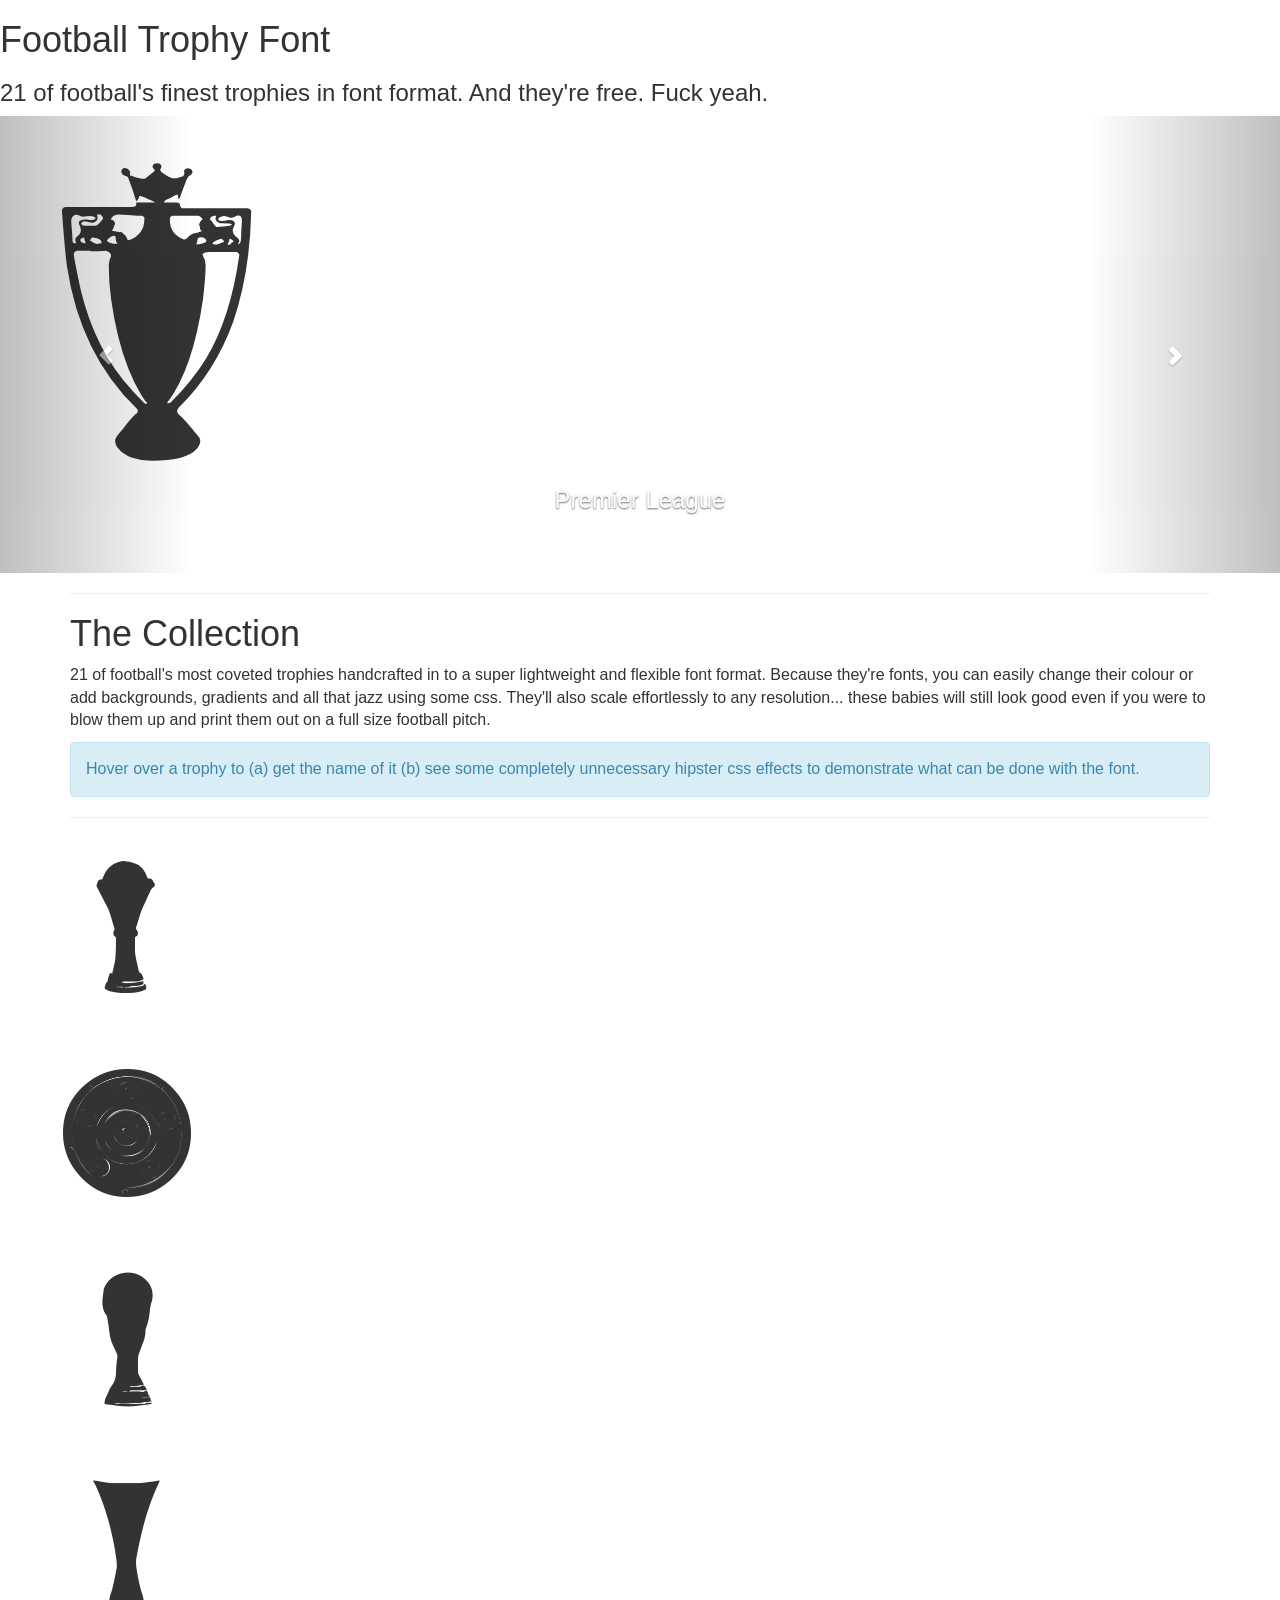
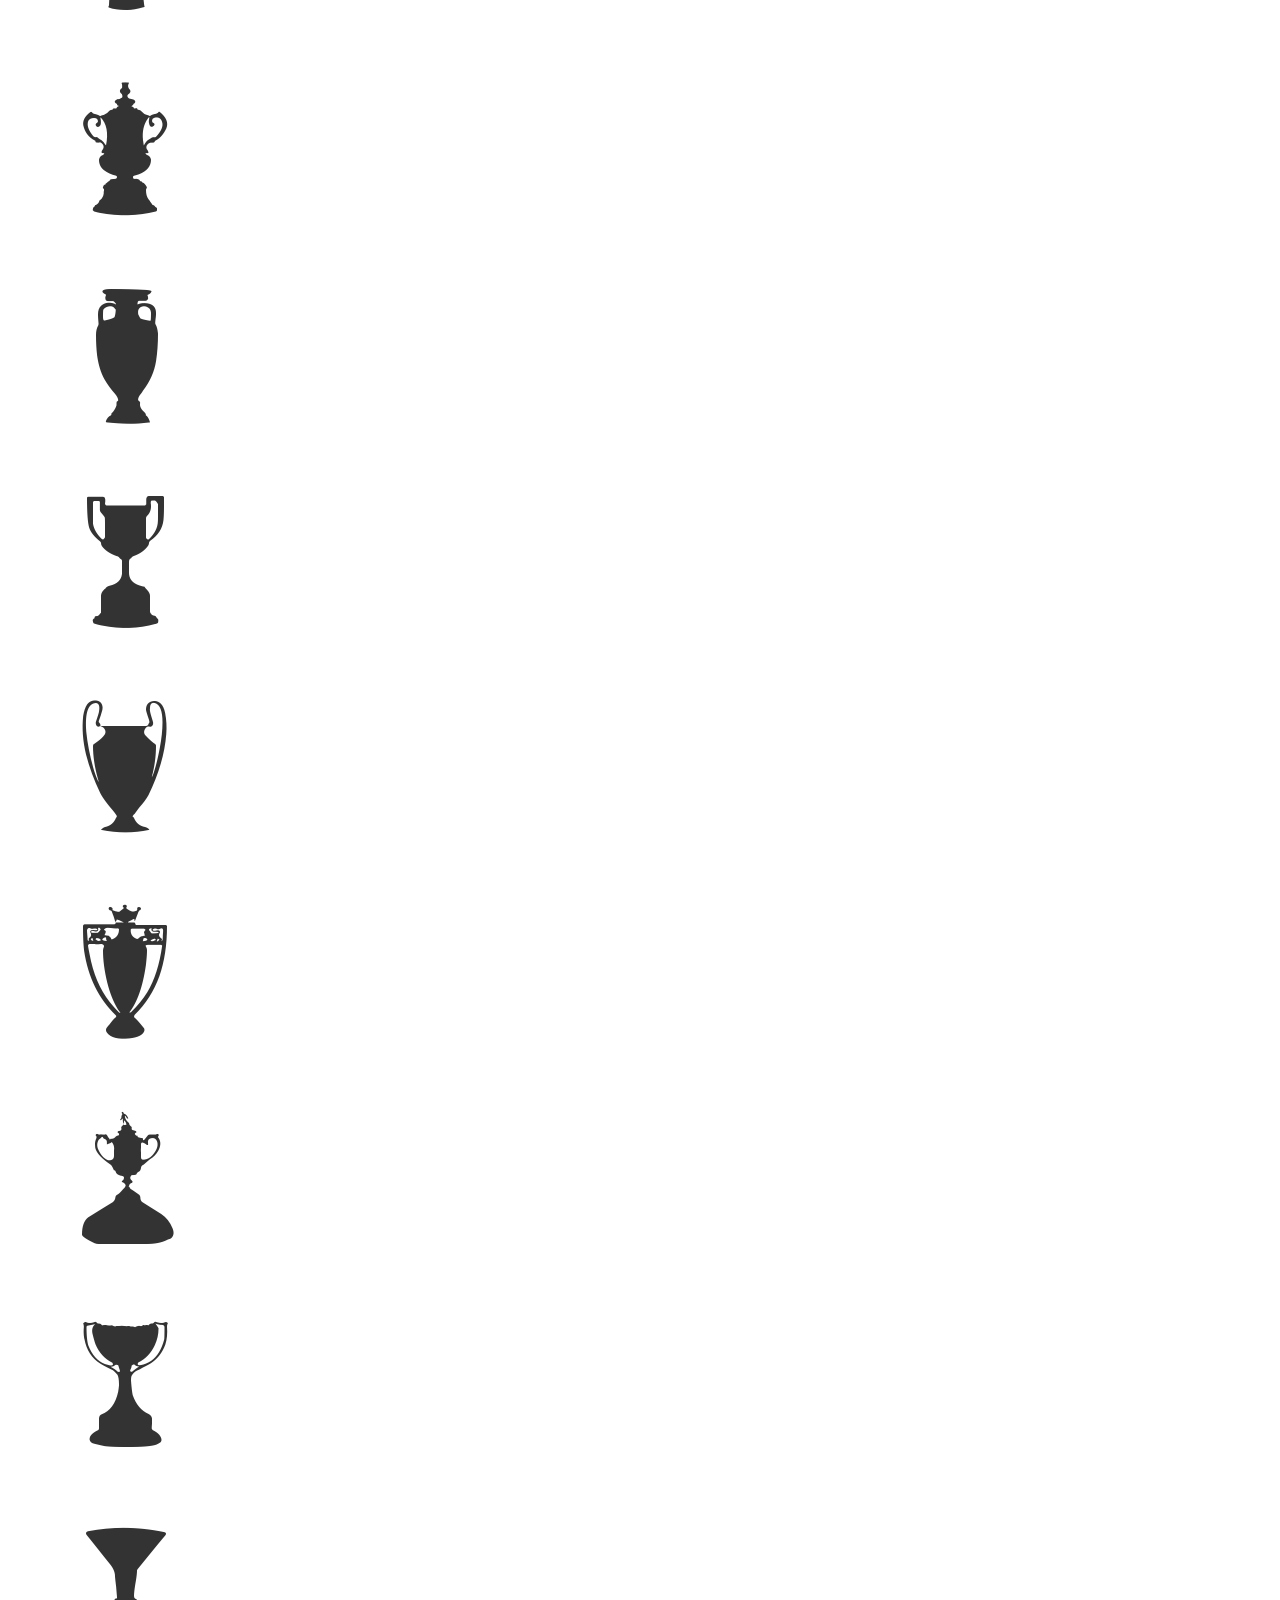
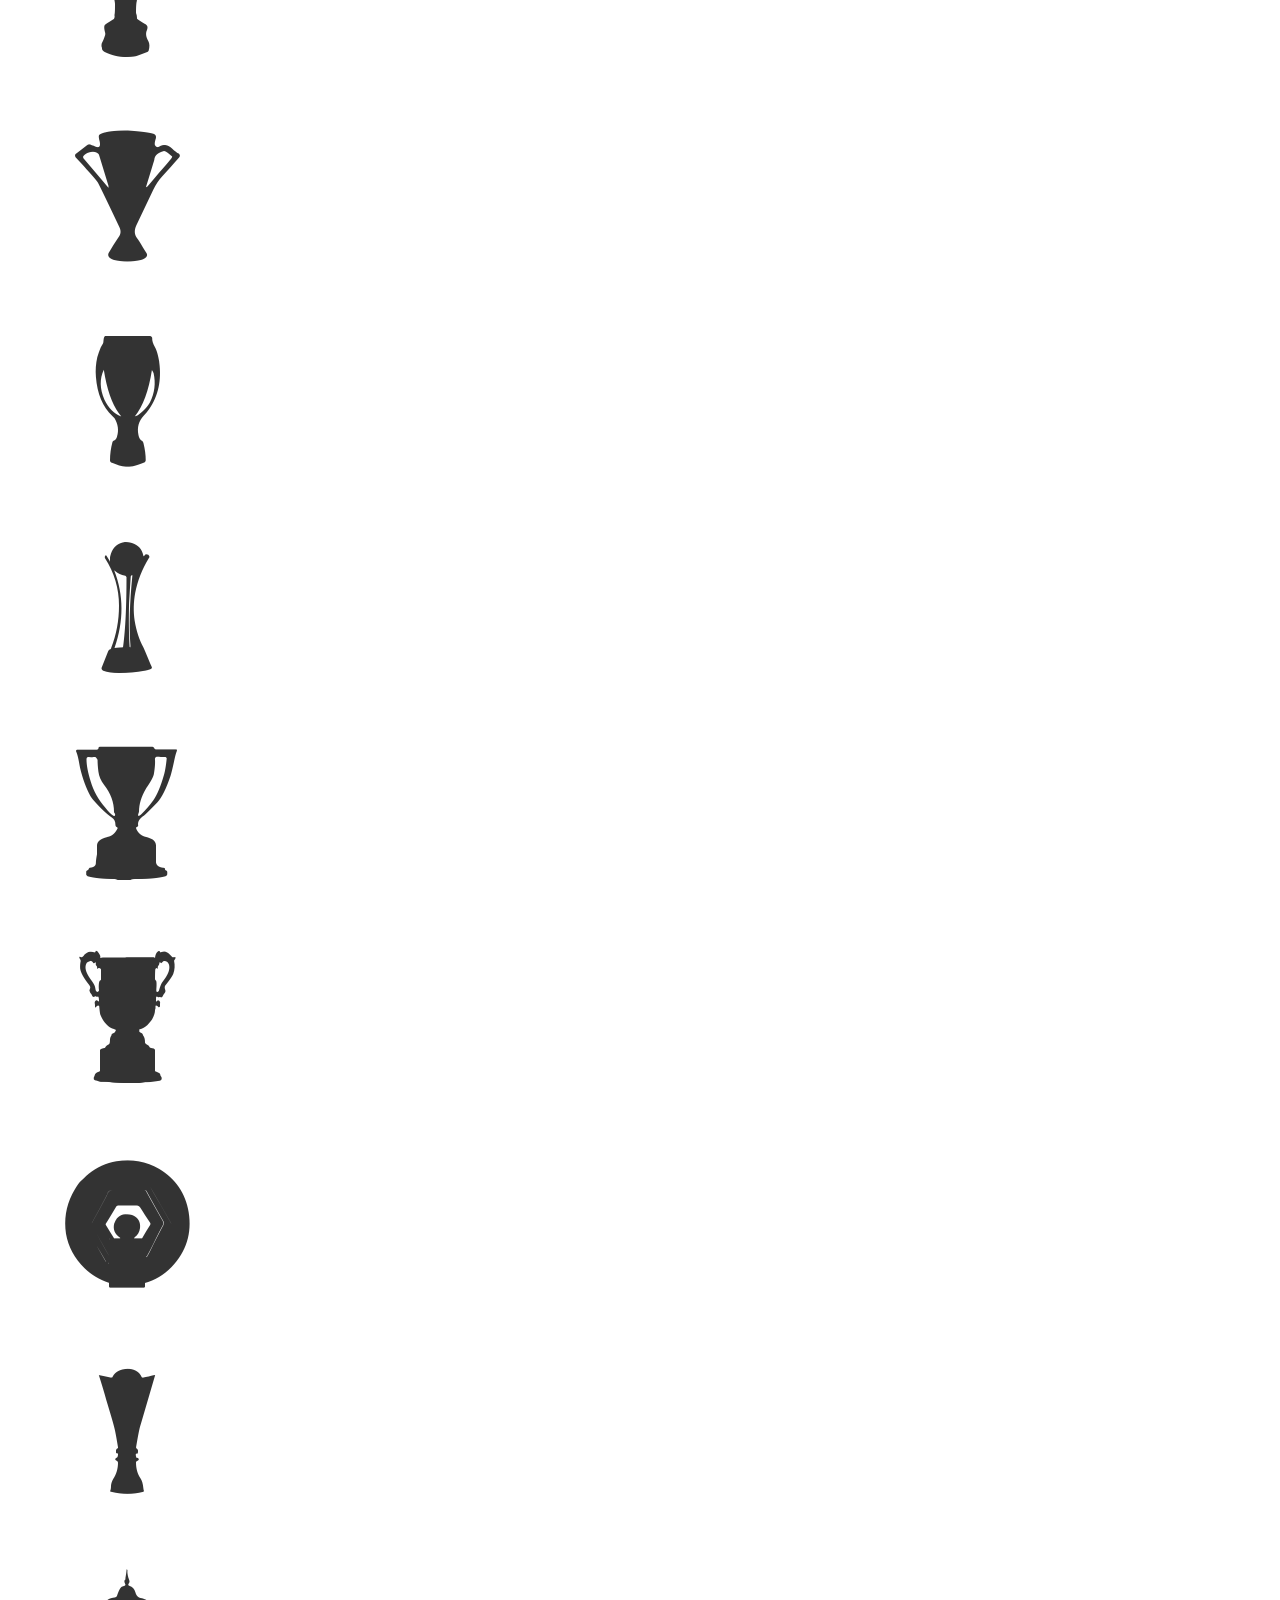
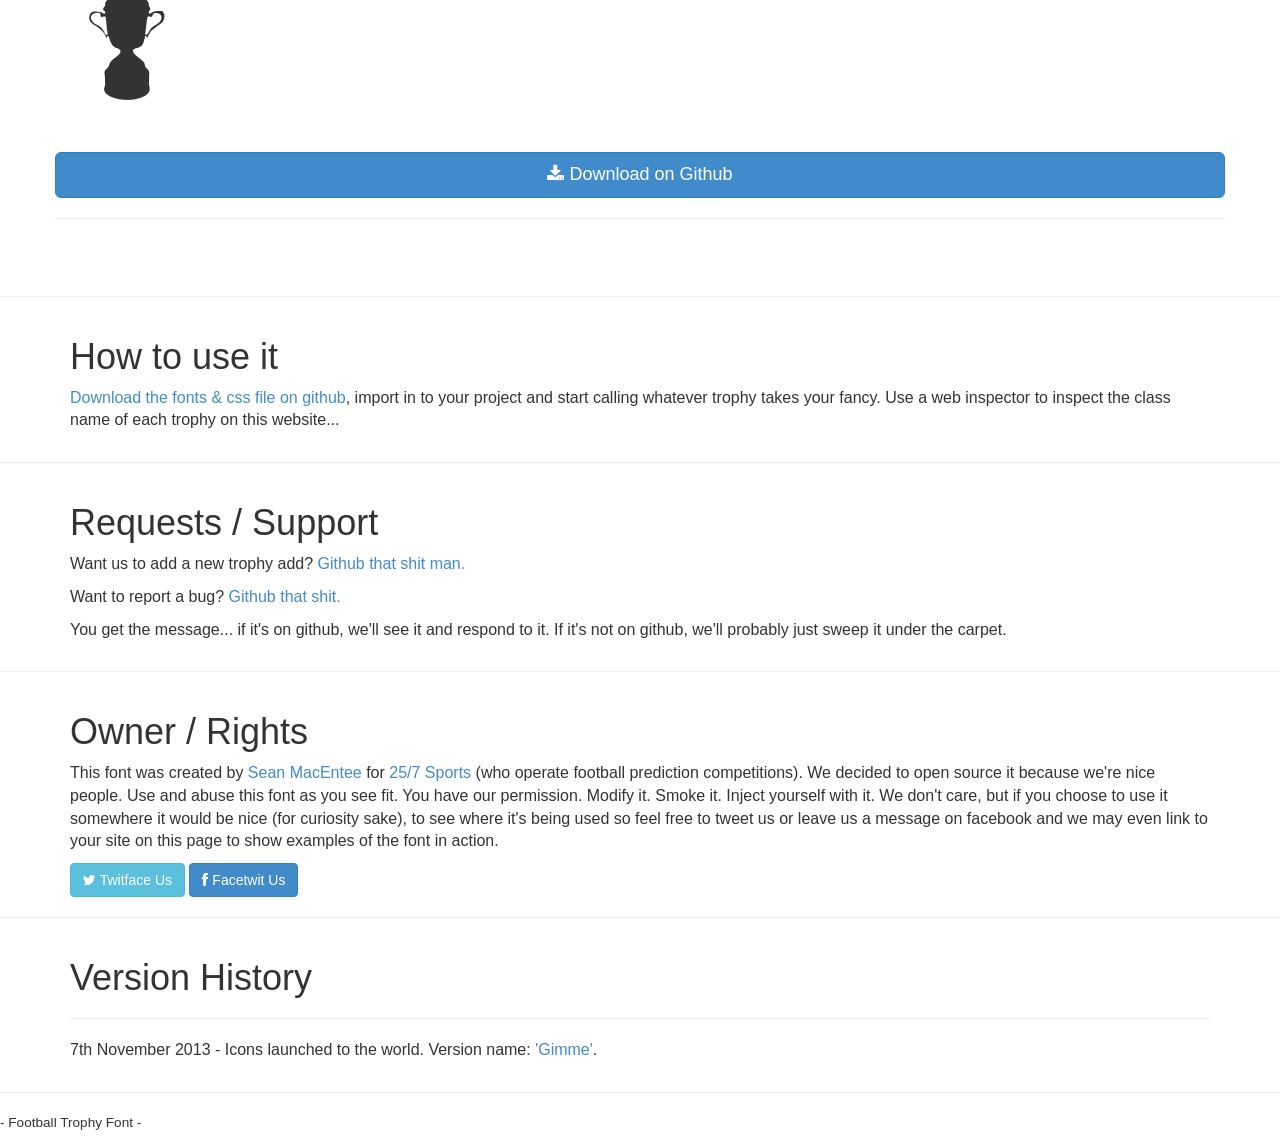
<file: index.html>
<!DOCTYPE html>
<html lang="en">
  <head>
    <meta charset="utf-8">
    <meta http-equiv="X-UA-Compatible" content="IE=edge,chrome=1">
    <meta name="viewport" content="width=device-width,initial-scale=1">
    <title>Football Trophy Font </title>
	<meta name="description" content="Collection of famous football trophies in font format"/>
	<link rel="stylesheet" href="bootstrap/css/bootstrap.min.css">
    <link rel="stylesheet" href="football-trophies.css">
	<link rel="stylesheet" href="font-awesome.css">
  </head>
  <body>
	<div>
		<h1 class="center">Football Trophy Font</h1>
		<h3 class="center">21 of football's finest trophies in font format. And they're free. Fuck yeah. </h3>
	</div>
    <div>
		<div id="carousel-example-generic" class="carousel slide" data-ride="carousel">
		  <!-- Indicators -->
		  <ol class="carousel-indicators">
			<li data-target="#carousel-example-generic" data-slide-to="0" class="active"></li>
			<li data-target="#carousel-example-generic" data-slide-to="1"></li>
			<li data-target="#carousel-example-generic" data-slide-to="2"></li>
			<li data-target="#carousel-example-generic" data-slide-to="3"></li>
			<li data-target="#carousel-example-generic" data-slide-to="4"></li>
			<li data-target="#carousel-example-generic" data-slide-to="5"></li>
			<li data-target="#carousel-example-generic" data-slide-to="6"></li>
			<li data-target="#carousel-example-generic" data-slide-to="7"></li>
			<li data-target="#carousel-example-generic" data-slide-to="8"></li>
			<li data-target="#carousel-example-generic" data-slide-to="9"></li>
			<li data-target="#carousel-example-generic" data-slide-to="10"></li>
			<li data-target="#carousel-example-generic" data-slide-to="11"></li>
			<li data-target="#carousel-example-generic" data-slide-to="12"></li>
			<li data-target="#carousel-example-generic" data-slide-to="13"></li>
			<li data-target="#carousel-example-generic" data-slide-to="14"></li>
			<li data-target="#carousel-example-generic" data-slide-to="15"></li>
			<li data-target="#carousel-example-generic" data-slide-to="16"></li>
			<li data-target="#carousel-example-generic" data-slide-to="17"></li>
			<li data-target="#carousel-example-generic" data-slide-to="18"></li>
			<li data-target="#carousel-example-generic" data-slide-to="19"></li>
			<li data-target="#carousel-example-generic" data-slide-to="20"></li>
		  </ol>

		  <!-- Wrapper for slides -->
		  <div class="carousel-inner">
			<div class="item active">
			  <div class="icon icon-premier-league x20"></div>
			  <div class="carousel-caption">
				<h3>Premier League</h3>
			  </div>
			</div>
			<div class="item">
			  <div class="icon icon-fa-cup x20"></div>
			  <div class="carousel-caption">
				<h3>FA Cup</h3>
			  </div>
			</div>
			<div class="item">
			  <div class="icon icon-champions-league x20"></div>
			  <div class="carousel-caption">
				<h3>Champions League</h3>
			  </div>
			</div>
			<div class="item">
			  <div class="icon icon-league-cup x20"></div>
			  <div class="carousel-caption">
				<h3>League Cup</h3>
			  </div>
			</div>
			<div class="item">
			  <div class="icon icon-bundesliga x20"></div>
			  <div class="carousel-caption">
				<h3>Bundesliga</h3>
			  </div>
			</div>
			<div class="item">
			  <div class="icon icon-world-cup x20"></div>
			  <div class="carousel-caption">
				<h3>World Cup</h3>
			  </div>
			</div>
			<div class="item">
			  <div class="icon icon-uefa-cup x20"></div>
			  <div class="carousel-caption">
				<h3>Uefa Cup</h3>
			  </div>
			</div>
			<div class="item">
			  <div class="icon icon-la-liga x20"></div>
			  <div class="carousel-caption">
				<h3>La Liga</h3>
			  </div>
			</div>
			<div class="item">
			  <div class="icon icon-european-championship x20"></div>
			  <div class="carousel-caption">
				<h3>European Championship</h3>
			  </div>
			</div>
			<div class="item">
			  <div class="icon icon-copa-del-rey x20"></div>
			  <div class="carousel-caption">
				<h3>Copa Del Rey</h3>
			  </div>
			</div>
			<div class="item">
			  <div class="icon icon-scottish-cup x20"></div>
			  <div class="carousel-caption">
				<h3>Scottish Cup</h3>
			  </div>
			</div>
			<div class="item">
			  <div class="icon icon-scottish-league-cup x20"></div>
			  <div class="carousel-caption">
				<h3>Scottish League Cup</h3>
			  </div>
			</div>
			<div class="item">
			  <div class="icon icon-charity-shield x20"></div>
			  <div class="carousel-caption">
				<h3>Charity Shield</h3>
			  </div>
			</div>
			<div class="item">
			  <div class="icon icon-spl x20"></div>
			  <div class="carousel-caption">
				<h3>Scottish Premier League</h3>
			  </div>
			</div>
			<div class="item">
			  <div class="icon icon-african-cup-of-nations x20"></div>
			  <div class="carousel-caption">
				<h3>African Cup of Nations</h3>
			  </div>
			</div>
			<div class="item">
			  <div class="icon icon-serie-a x20"></div>
			  <div class="carousel-caption">
				<h3>Serie A</h3>
			  </div>
			</div>
			<div class="item">
			  <div class="icon icon-super-cup x20"></div>
			  <div class="carousel-caption">
				<h3>Super Cup</h3>
			  </div>
			</div>
			<div class="item">
			  <div class="icon icon-fifa-world-club-cup x20"></div>
			  <div class="carousel-caption">
				<h3>FIFA World Club Cup</h3>
			  </div>
			</div>
			<div class="item">
			  <div class="icon icon-ligue-1 x20"></div>
			  <div class="carousel-caption">
				<h3>Ligue 1</h3>
			  </div>
			</div>
			<div class="item">
			  <div class="icon icon-league-of-ireland x20"></div>
			  <div class="carousel-caption">
				<h3>League of Ireland</h3>
			  </div>
			</div>
			<div class="item">
			  <div class="icon icon-fai-cup x20"></div>
			  <div class="carousel-caption">
				<h3>FAI Cup</h3>
			  </div>
			</div>
			
		  </div>

		  <!-- Controls -->
		  <a class="left carousel-control" href="#carousel-example-generic" data-slide="prev">
			<span class="glyphicon glyphicon-chevron-left"></span>
		  </a>
		  <a class="right carousel-control" href="#carousel-example-generic" data-slide="next">
			<span class="glyphicon glyphicon-chevron-right"></span>
		  </a>
		</div>
	</div>
	<div class="container">
		<hr>
	
		<h1>The Collection</h1>
		<p>21 of football's most coveted trophies handcrafted in to a super lightweight and flexible font format. Because they're fonts, you can easily change their colour or add backgrounds, gradients and all that jazz using some css. They'll also scale effortlessly to any resolution... these babies will still look good even if you were to blow them up and print them out on a full size football pitch.</p> 
		<div class="alert alert-info">Hover over a trophy to (a) get the name of it (b) see some completely unnecessary hipster css effects to demonstrate what can be done with the font.</div>
		<hr>
		<div class="row collection center">
		  <div class="icon icon-african-cup-of-nations x9" data-toggle="tooltip" title="African Cup of Nations"></div>
          <div class="icon icon-bundesliga x9" data-toggle="tooltip" title="Bundesliga"></div>
          <div class="icon icon-world-cup x9" data-toggle="tooltip" title="World Cup"></div>
          <div class="icon icon-uefa-cup x9" data-toggle="tooltip" title="UEFA Cup"></div>
          <div class="icon icon-fa-cup x9" data-toggle="tooltip" title="FA Cup"></div>
          <div class="icon icon-european-championship x9" data-toggle="tooltip" title="European Championship"></div>
          <div class="icon icon-copa-del-rey x9" data-toggle="tooltip" title="Copa Del Rey"></div>
          <div class="icon icon-charity-shield x9" data-toggle="tooltip" title="Charity Shield"></div>
          <div class="icon icon-champions-league x9" data-toggle="tooltip" title="UEFA Champions League"></div>
          <div class="icon icon-premier-league x9" data-toggle="tooltip" title="Premier League"></div>
          <div class="icon icon-scottish-cup x9" data-toggle="tooltip" title="Scottish Cup"></div>
          <div class="icon icon-scottish-league-cup x9" data-toggle="tooltip" title="Scottish League Cup"></div>
          <div class="icon icon-serie-a x9" data-toggle="tooltip" title="Serie A"></div>
          <div class="icon icon-spl x9" data-toggle="tooltip" title="Scottish Premier League"></div>
          <div class="icon icon-super-cup x9" data-toggle="tooltip" title="UEFA Super Cup"></div>
          <div class="icon icon-fifa-world-club-cup x9" data-toggle="tooltip" title="World Cup"></div>
          <div class="icon icon-la-liga x9" data-toggle="tooltip" title="La Liga"></div>
          <div class="icon icon-league-cup x9" data-toggle="tooltip" title="League Cup"></div>
          <div class="icon icon-ligue-1 x9" data-toggle="tooltip" title="Ligue 1"></div>
          <div class="icon icon-league-of-ireland x9" data-toggle="tooltip" title="League of Ireland Premier Division"></div>
          <div class="icon icon-fai-cup x9" data-toggle="tooltip" title="FAI Cup"></div>
		</div>
		<div class="row">
			<a class="btn btn-primary btn-lg btn-block" href="https://github.com/seanmacentee/Football-Trophy-Font"><i class="fa fa-download"></i> Download on Github</a>
			<hr>
				<p class="center">
						<iframe src="http://ghbtns.com/github-btn.html?user=seanmacentee&repo=Football-Trophy-Font&type=watch"
				  allowtransparency="true" frameborder="0" scrolling="0" width="62" height="20"></iframe>
				  <iframe src="http://ghbtns.com/github-btn.html?user=seanmacentee&repo=Football-Trophy-Font&type=fork"
				  allowtransparency="true" frameborder="0" scrolling="0" width="62" height="20"></iframe>
		  </p>
		</div>
    </div>
	<hr>
	<div class="container">
		<h1>How to use it</h1>
		<p><a href="https://github.com/seanmacentee/Football-Trophy-Font">Download the fonts & css file on github</a>, import in to your project and start calling whatever trophy takes your fancy.
			Use a web inspector to inspect the class name of each trophy on this website... 
		</p>
	</div>
	<hr>
	<div class="container">
		<h1>Requests / Support</h1>
		<p>Want us to add a new trophy add? <a href="https://github.com/seanmacentee/Football-Trophy-Font">Github that shit man.</a></p>
		<p>Want to report a bug? <a href="https://github.com/seanmacentee/Football-Trophy-Font">Github that shit.</a></p>
		<p>You get the message... if it's on github, we'll see it and respond to it. If it's not on github, we'll probably just sweep it under the carpet.</p>
	</div>
	<hr>
	<div class="container">
		<h1>Owner / Rights</h1>
		<p>This font was created by <a href="http://seanmacentee.com">Sean MacEntee</a> for <a href="http://257sports.com">25/7 Sports</a> (who operate football prediction competitions). We decided to open source it because we're nice people. Use and abuse this font as you see fit. You have our permission. Modify it. Smoke it. Inject yourself with it. We don't care, but if you choose to use it somewhere it would be nice (for curiosity sake), to see where it's being used so feel free to tweet us or leave us a message on facebook and we may even link to your site on this page to show examples of the font in action.</p>
		<a class="btn btn-info" href="http://twitter.com/257sports"><i class="fa fa-twitter"></i> Twitface Us</a>
		<a class="btn btn-primary" href="http://facebook.com/257sports"><i class="fa fa-facebook"></i> Facetwit Us</a>	
	</div>
	<hr>
	<div class="container">
		<h1>Version History</h1>
		<hr>
		<p>7th November 2013 - Icons launched to the world. Version name: <a href="http://www.youtube.com/watch?v=elueA2rofoo">'Gimme'</a>.</p>
	</div>
	<hr>
	<p class="center small">- Football Trophy Font -</p>
	
	
	
	<script src="https://code.jquery.com/jquery-1.10.2.min.js"></script>
	<script src="bootstrap/js/bootstrap.min.js"></script>
	
	<script type="text/javascript">
		$(document).ready(function () {
			$("[data-toggle='tooltip']").tooltip();
		});
	</script>
	
  </body>
</html>
</file>
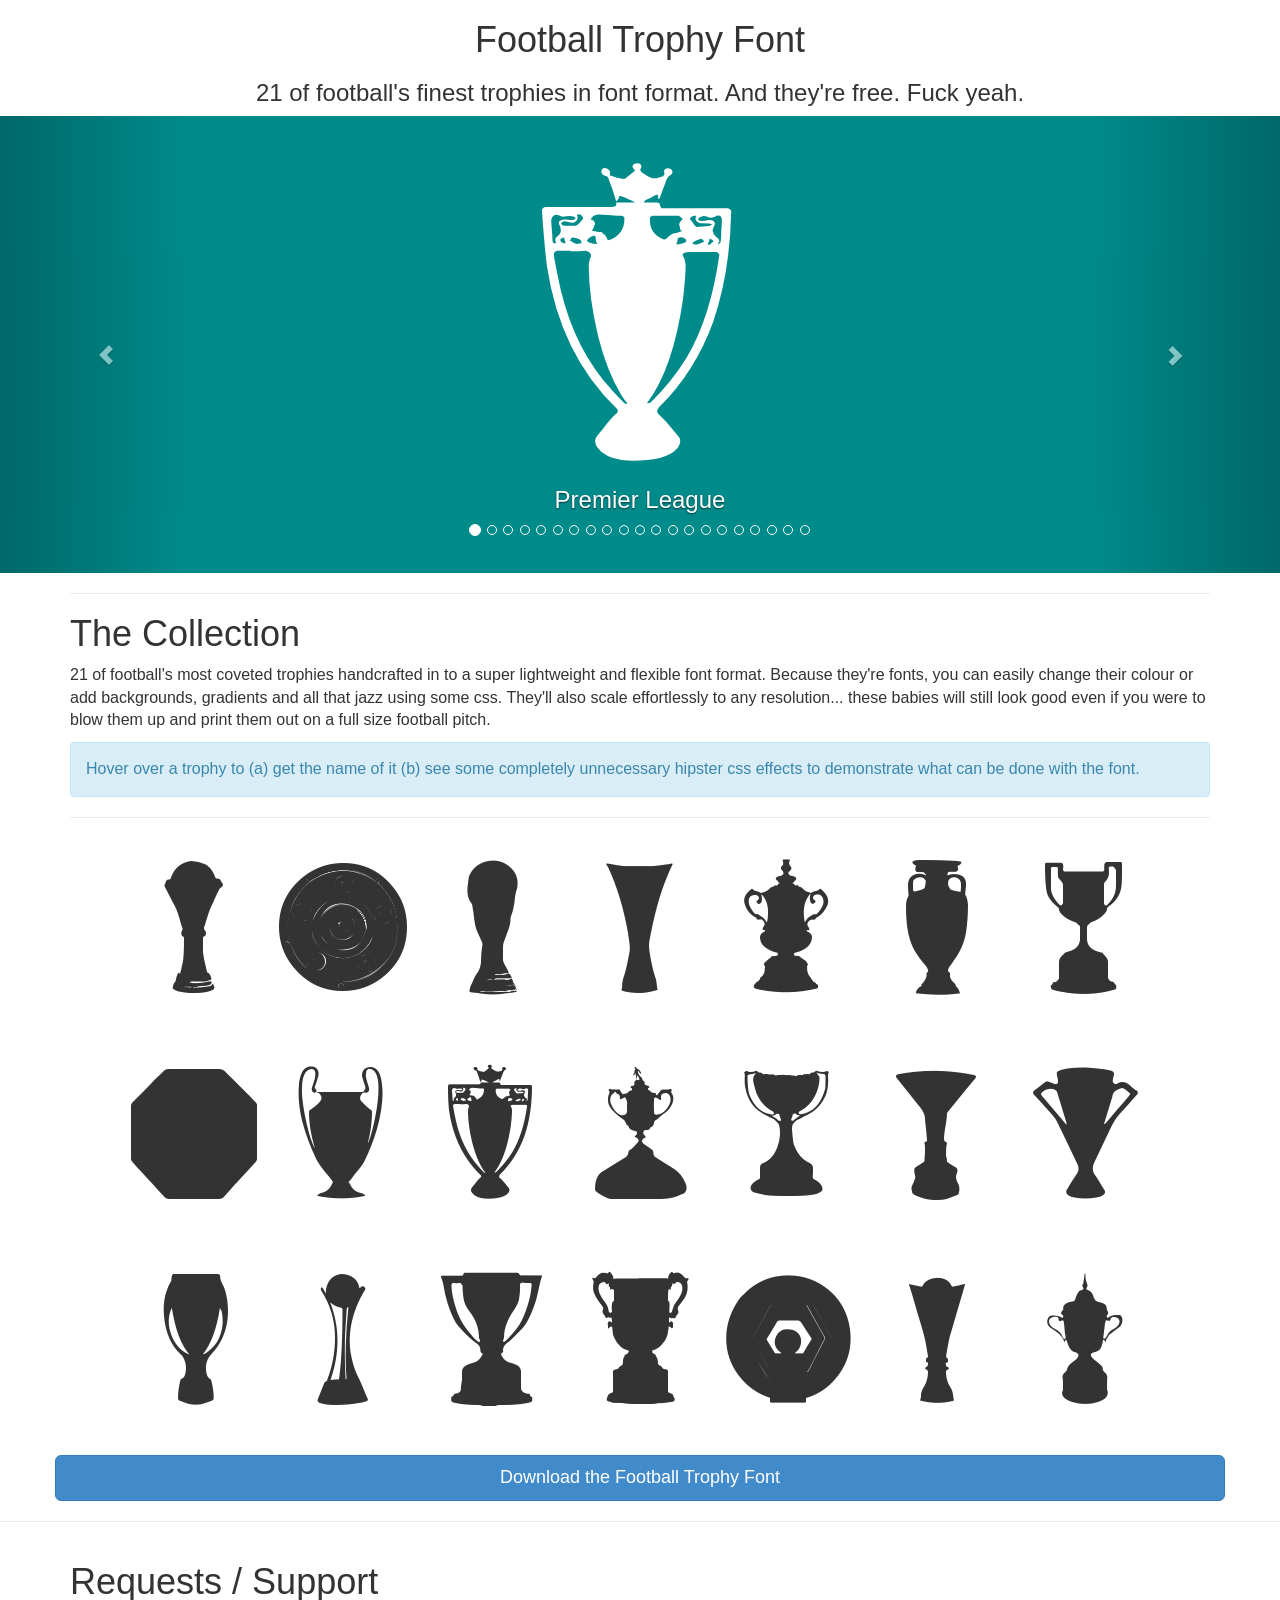
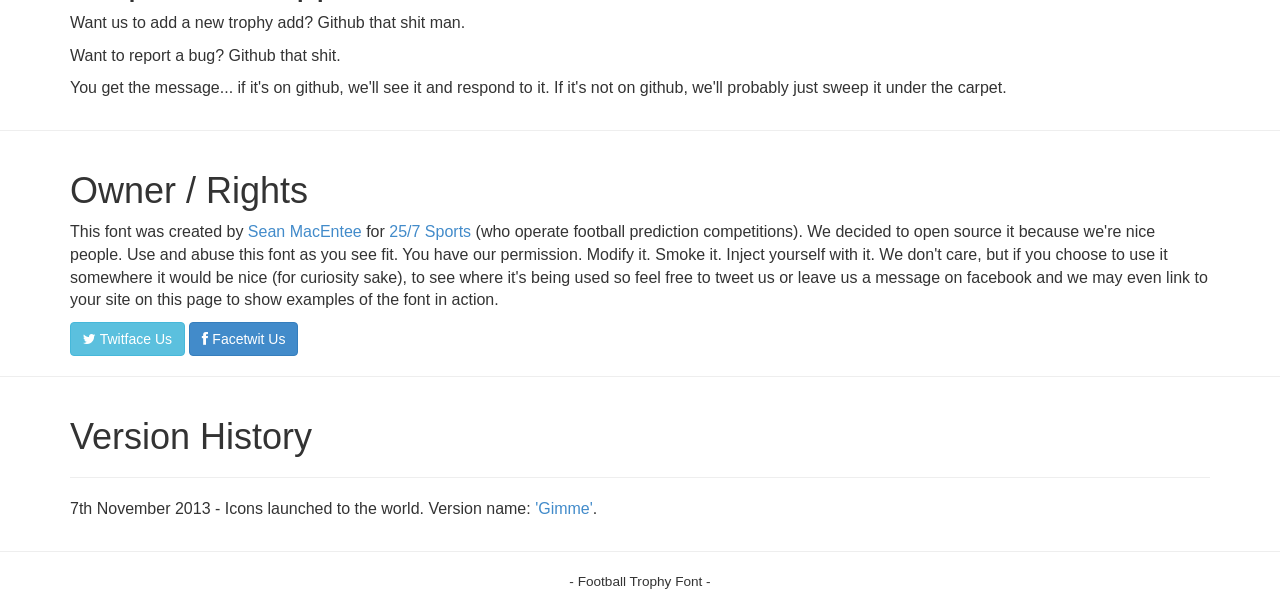
<file: demo/index.html>
<!DOCTYPE html>
<html lang="en">
  <head>
    <meta charset="utf-8">
    <meta http-equiv="X-UA-Compatible" content="IE=edge,chrome=1">
    <meta name="viewport" content="width=device-width,initial-scale=1">
    <title>Font Reference - Football Trophies </title>
	<link rel="stylesheet" href="../bootstrap/css/bootstrap.min.css">
    <link rel="stylesheet" href="football-trophies.css">
	<link rel="stylesheet" href="font-awesome.css">
  </head>
  <body>
	<div>
		<h1 class="center">Football Trophy Font</h1>
		<h3 class="center">21 of football's finest trophies in font format. And they're free. Fuck yeah. </h3>
	</div>
    <div>
		<div id="carousel-example-generic" class="carousel slide" data-ride="carousel">
		  <!-- Indicators -->
		  <ol class="carousel-indicators">
			<li data-target="#carousel-example-generic" data-slide-to="0" class="active"></li>
			<li data-target="#carousel-example-generic" data-slide-to="1"></li>
			<li data-target="#carousel-example-generic" data-slide-to="2"></li>
			<li data-target="#carousel-example-generic" data-slide-to="3"></li>
			<li data-target="#carousel-example-generic" data-slide-to="4"></li>
			<li data-target="#carousel-example-generic" data-slide-to="5"></li>
			<li data-target="#carousel-example-generic" data-slide-to="6"></li>
			<li data-target="#carousel-example-generic" data-slide-to="7"></li>
			<li data-target="#carousel-example-generic" data-slide-to="8"></li>
			<li data-target="#carousel-example-generic" data-slide-to="9"></li>
			<li data-target="#carousel-example-generic" data-slide-to="10"></li>
			<li data-target="#carousel-example-generic" data-slide-to="11"></li>
			<li data-target="#carousel-example-generic" data-slide-to="12"></li>
			<li data-target="#carousel-example-generic" data-slide-to="13"></li>
			<li data-target="#carousel-example-generic" data-slide-to="14"></li>
			<li data-target="#carousel-example-generic" data-slide-to="15"></li>
			<li data-target="#carousel-example-generic" data-slide-to="16"></li>
			<li data-target="#carousel-example-generic" data-slide-to="17"></li>
			<li data-target="#carousel-example-generic" data-slide-to="18"></li>
			<li data-target="#carousel-example-generic" data-slide-to="19"></li>
			<li data-target="#carousel-example-generic" data-slide-to="20"></li>
		  </ol>

		  <!-- Wrapper for slides -->
		  <div class="carousel-inner">
			<div class="item active">
			  <div class="icon icon-premier-league x20"></div>
			  <div class="carousel-caption">
				<h3>Premier League</h3>
			  </div>
			</div>
			<div class="item">
			  <div class="icon icon-fa-cup x20"></div>
			  <div class="carousel-caption">
				<h3>FA Cup</h3>
			  </div>
			</div>
			<div class="item">
			  <div class="icon icon-champions-league x20"></div>
			  <div class="carousel-caption">
				<h3>Champions League</h3>
			  </div>
			</div>
			<div class="item">
			  <div class="icon icon-league-cup x20"></div>
			  <div class="carousel-caption">
				<h3>League Cup</h3>
			  </div>
			</div>
			<div class="item">
			  <div class="icon icon-bundesliga x20"></div>
			  <div class="carousel-caption">
				<h3>Bundesliga</h3>
			  </div>
			</div>
			<div class="item">
			  <div class="icon icon-world-cup x20"></div>
			  <div class="carousel-caption">
				<h3>World Cup</h3>
			  </div>
			</div>
			<div class="item">
			  <div class="icon icon-uefa-cup x20"></div>
			  <div class="carousel-caption">
				<h3>Uefa Cup</h3>
			  </div>
			</div>
			<div class="item">
			  <div class="icon icon-la-liga x20"></div>
			  <div class="carousel-caption">
				<h3>La Liga</h3>
			  </div>
			</div>
			<div class="item">
			  <div class="icon icon-european-championship x20"></div>
			  <div class="carousel-caption">
				<h3>European Championship</h3>
			  </div>
			</div>
			<div class="item">
			  <div class="icon icon-copa-del-rey x20"></div>
			  <div class="carousel-caption">
				<h3>Copa Del Rey</h3>
			  </div>
			</div>
			<div class="item">
			  <div class="icon icon-scottish-cup x20"></div>
			  <div class="carousel-caption">
				<h3>Scottish Cup</h3>
			  </div>
			</div>
			<div class="item">
			  <div class="icon icon-scottish-league-cup x20"></div>
			  <div class="carousel-caption">
				<h3>Scottish League Cup</h3>
			  </div>
			</div>
			<div class="item">
			  <div class="icon icon-charity-shield x20"></div>
			  <div class="carousel-caption">
				<h3>Charity Shield</h3>
			  </div>
			</div>
			<div class="item">
			  <div class="icon icon-spl x20"></div>
			  <div class="carousel-caption">
				<h3>Scottish Premier League</h3>
			  </div>
			</div>
			<div class="item">
			  <div class="icon icon-african-cup-of-nations x20"></div>
			  <div class="carousel-caption">
				<h3>African Cup of Nations</h3>
			  </div>
			</div>
			<div class="item">
			  <div class="icon icon-serie-a x20"></div>
			  <div class="carousel-caption">
				<h3>Serie A</h3>
			  </div>
			</div>
			<div class="item">
			  <div class="icon icon-super-cup x20"></div>
			  <div class="carousel-caption">
				<h3>Super Cup</h3>
			  </div>
			</div>
			<div class="item">
			  <div class="icon icon-fifa-world-club-cup x20"></div>
			  <div class="carousel-caption">
				<h3>FIFA World Club Cup</h3>
			  </div>
			</div>
			<div class="item">
			  <div class="icon icon-ligue-1 x20"></div>
			  <div class="carousel-caption">
				<h3>Ligue 1</h3>
			  </div>
			</div>
			<div class="item">
			  <div class="icon icon-league-of-ireland x20"></div>
			  <div class="carousel-caption">
				<h3>League of Ireland</h3>
			  </div>
			</div>
			<div class="item">
			  <div class="icon icon-fai-cup x20"></div>
			  <div class="carousel-caption">
				<h3>FAI Cup</h3>
			  </div>
			</div>
			
		  </div>

		  <!-- Controls -->
		  <a class="left carousel-control" href="#carousel-example-generic" data-slide="prev">
			<span class="glyphicon glyphicon-chevron-left"></span>
		  </a>
		  <a class="right carousel-control" href="#carousel-example-generic" data-slide="next">
			<span class="glyphicon glyphicon-chevron-right"></span>
		  </a>
		</div>
	</div>
	<div class="container">
		<hr>
	
		<h1>The Collection</h1>
		<p>21 of football's most coveted trophies handcrafted in to a super lightweight and flexible font format. Because they're fonts, you can easily change their colour or add backgrounds, gradients and all that jazz using some css. They'll also scale effortlessly to any resolution... these babies will still look good even if you were to blow them up and print them out on a full size football pitch.</p> 
		<div class="alert alert-info">Hover over a trophy to (a) get the name of it (b) see some completely unnecessary hipster css effects to demonstrate what can be done with the font.</div>
		<hr>
		<div class="row collection center">
		  <div class="icon icon-african-cup-of-nations x9" data-toggle="tooltip" title="African Cup of Nations"></div>
          <div class="icon icon-bundesliga x9" data-toggle="tooltip" title="Bundesliga"></div>
          <div class="icon icon-world-cup x9" data-toggle="tooltip" title="World Cup"></div>
          <div class="icon icon-uefa-cup x9" data-toggle="tooltip" title="UEFA Cup"></div>
          <div class="icon icon-fa-cup x9" data-toggle="tooltip" title="FA Cup"></div>
          <div class="icon icon-european-championship x9" data-toggle="tooltip" title="European Championship"></div>
          <div class="icon icon-copa-del-rey x9" data-toggle="tooltip" title="Copa Del Rey"></div>
          <div class="icon icon-charity-shield x9" data-toggle="tooltip" title="Charity Shield"></div>
          <div class="icon icon-champions-league x9" data-toggle="tooltip" title="UEFA Champions League"></div>
          <div class="icon icon-premier-league x9" data-toggle="tooltip" title="Premier League"></div>
          <div class="icon icon-scottish-cup x9" data-toggle="tooltip" title="Scottish Cup"></div>
          <div class="icon icon-scottish-league-cup x9" data-toggle="tooltip" title="Scottish League Cup"></div>
          <div class="icon icon-serie-a x9" data-toggle="tooltip" title="Serie A"></div>
          <div class="icon icon-spl x9" data-toggle="tooltip" title="Scottish Premier League"></div>
          <div class="icon icon-super-cup x9" data-toggle="tooltip" title="UEFA Super Cup"></div>
          <div class="icon icon-fifa-world-club-cup x9" data-toggle="tooltip" title="World Cup"></div>
          <div class="icon icon-la-liga x9" data-toggle="tooltip" title="La Liga"></div>
          <div class="icon icon-league-cup x9" data-toggle="tooltip" title="League Cup"></div>
          <div class="icon icon-ligue-1 x9" data-toggle="tooltip" title="Ligue 1"></div>
          <div class="icon icon-league-of-ireland x9" data-toggle="tooltip" title="League of Ireland Premier Division"></div>
          <div class="icon icon-fai-cup x9" data-toggle="tooltip" title="FAI Cup"></div>
		</div>
		<div class="row">
			<div class="btn btn-primary btn-lg btn-block">Download the Football Trophy Font</div>
		</div>
    </div>
	<hr>
	<div class="container">
		<h1>Requests / Support</h1>
		<p>Want us to add a new trophy add? Github that shit man. </p>
		<p>Want to report a bug? Github that shit.</p>
		<p>You get the message... if it's on github, we'll see it and respond to it. If it's not on github, we'll probably just sweep it under the carpet.</p>
	</div>
	<hr>
	<div class="container">
		<h1>Owner / Rights</h1>
		<p>This font was created by <a href="http://seanmacentee.com">Sean MacEntee</a> for <a href="http://257sports.com">25/7 Sports</a> (who operate football prediction competitions). We decided to open source it because we're nice people. Use and abuse this font as you see fit. You have our permission. Modify it. Smoke it. Inject yourself with it. We don't care, but if you choose to use it somewhere it would be nice (for curiosity sake), to see where it's being used so feel free to tweet us or leave us a message on facebook and we may even link to your site on this page to show examples of the font in action.</p>
		<a class="btn btn-info" href="http://twitter.com/257sports"><i class="fa fa-twitter"></i> Twitface Us</a>
		<a class="btn btn-primary" href="http://facebook.com/257sports"><i class="fa fa-facebook"></i> Facetwit Us</a>	
	</div>
	<hr>
	<div class="container">
		<h1>Version History</h1>
		<hr>
		<p>7th November 2013 - Icons launched to the world. Version name: <a href="http://www.youtube.com/watch?v=elueA2rofoo">'Gimme'</a>.</p>
	</div>
	<hr>
	<p class="center small">- Football Trophy Font -</p>
	
	
	
	<script src="https://code.jquery.com/jquery-1.10.2.min.js"></script>
	<script src="../bootstrap/js/bootstrap.min.js"></script>
	
	<script type="text/javascript">
		$(document).ready(function () {
			$("[data-toggle='tooltip']").tooltip();
		});
	</script>
	
  </body>
</html>
</file>
<file: football-trophies.css>
@charset "UTF-8";

body, html{font-size: 1em}

@font-face {
  font-family: "football-trophies";
  src:url("fonts/football-trophies.eot");
  src:url("fonts/football-trophies.eot?#iefix") format("embedded-opentype"),
    url("fonts/football-trophies.ttf") format("truetype"),
    url("fonts/football-trophies.svg#football-trophies") format("svg"),
    url("fonts/football-trophies.woff") format("woff");
  font-weight: normal;
  font-style: normal;
  font-size: 1em;
}

[data-icon]:before {
  font-family: "football-trophies" !important;
  content: attr(data-icon);
  font-style: normal !important;
  font-weight: normal !important;
  font-variant: normal !important;
  text-transform: none !important;
  speak: none;
  line-height: 1;
  -webkit-font-smoothing: antialiased;
  -moz-osx-font-smoothing: grayscale;
}

[class^="icon-"]:before,
[class*=" icon-"]:before {
  font-family: "football-trophies" !important;
  font-style: normal !important;
  font-weight: normal !important;
  font-variant: normal !important;
  text-transform: none !important;
  speak: none;
  line-height: 1;
  -webkit-font-smoothing: antialiased;
  -moz-osx-font-smoothing: grayscale;
}

.x3{
	font-size: 3rem !important;
}
.x6{
	font-size: 6rem !important;
}
.x9{
	font-size: 9rem !important;
}
.x12{
	font-size: 12rem !important;
}
.x15{
	font-size: 15rem !important;
}
.x20{
	font-size: 20rem !important;
}

.icon-african-cup-of-nations:before {
  content: "a";
}

.icon-bundesliga:before {
  content: "b";
}

.icon-world-cup:before {
  content: "c";
}

.icon-uefa-cup:before {
  content: "d";
}

.icon-fa-cup:before {
  content: "e";
}

.icon-european-championship:before {
  content: "f";
}

.icon-copa-del-rey:before {
  content: "g";
}

.icon-charity-sheild:before {
  content: "h";
}

.icon-champions-league:before {
  content: "i";
}

.icon-premier-league:before {
  content: "j";
}

.icon-scottish-cup:before {
  content: "k";
}

.icon-scottish-league-cup:before {
  content: "l";
}

.icon-serie-a:before {
  content: "m";
}

.icon-spl:before {
  content: "n";
}

.icon-super-cup:before {
  content: "o";
}

.icon-fifa-world-club-cup:before {
  content: "p";
}

.icon-la-liga:before {
  content: "q";
}

.icon-league-cup:before {
  content: "r";
}

.icon-ligue-1:before {
  content: "s";
}

.icon-league-of-ireland:before {
  content: "t";
}

.icon-fai-cup:before {
  content: "u";
}
</file>
<file: demo/football-trophies.css>
@charset "UTF-8";

body, html{font-size: 1em}

@font-face {
  font-family: "football-trophies";
  src:url("fonts/football-trophies.eot");
  src:url("fonts/football-trophies.eot?#iefix") format("embedded-opentype"),
    url("fonts/football-trophies.ttf") format("truetype"),
    url("fonts/football-trophies.svg#football-trophies") format("svg"),
    url("fonts/football-trophies.woff") format("woff");
  font-weight: normal;
  font-style: normal;
  font-size: 1em;
}

[data-icon]:before {
  font-family: "football-trophies" !important;
  content: attr(data-icon);
  font-style: normal !important;
  font-weight: normal !important;
  font-variant: normal !important;
  text-transform: none !important;
  speak: none;
  line-height: 1;
  -webkit-font-smoothing: antialiased;
  -moz-osx-font-smoothing: grayscale;
}

[class^="icon-"]:before,
[class*=" icon-"]:before {
  font-family: "football-trophies" !important;
  font-style: normal !important;
  font-weight: normal !important;
  font-variant: normal !important;
  text-transform: none !important;
  speak: none;
  line-height: 1;
  -webkit-font-smoothing: antialiased;
  -moz-osx-font-smoothing: grayscale;
}

.x3{
	font-size: 3rem !important;
}
.x6{
	font-size: 6rem !important;
}
.x9{
	font-size: 9rem !important;
}
.x12{
	font-size: 12rem !important;
}
.x15{
	font-size: 15rem !important;
}
.x20{
	font-size: 20rem !important;
}

.icon-african-cup-of-nations:before {
  content: "a";
}

.icon-bundesliga:before {
  content: "b";
}

.icon-world-cup:before {
  content: "c";
}

.icon-uefa-cup:before {
  content: "d";
}

.icon-fa-cup:before {
  content: "e";
}

.icon-european-championship:before {
  content: "f";
}

.icon-copa-del-rey:before {
  content: "g";
}

.icon-charity-shield:before {
  content: "h";
}

.icon-champions-league:before {
  content: "i";
}

.icon-premier-league:before {
  content: "j";
}

.icon-scottish-cup:before {
  content: "k";
}

.icon-scottish-league-cup:before {
  content: "l";
}

.icon-serie-a:before {
  content: "m";
}

.icon-spl:before {
  content: "n";
}

.icon-super-cup:before {
  content: "o";
}

.icon-fifa-world-club-cup:before {
  content: "p";
}

.icon-la-liga:before {
  content: "q";
}

.icon-league-cup:before {
  content: "r";
}

.icon-ligue-1:before {
  content: "s";
}

.icon-league-of-ireland:before {
  content: "t";
}

.icon-fai-cup:before {
  content: "u";
}

/* for demo only */
.icon{
display:inline-block;
}

.collection > .icon:hover{
color: white;
background: #008B8B;
border-radius: 3px;
line-height: 0;
-webkit-transition: all 0.5s ease-in-out;
-moz-transition: all 0.5s ease-in-out; 
-o-transition: all 0.5s ease-in-out; 
-ms-transition: all 0.5s ease-in-out; 
-webkit-transform: scale(1.5) rotate(360deg);
-moz-transform:    scale(1.5) rotate(360deg);
-ms-transform:     scale(1.5) rotate(360deg); 
-o-transform:      scale(1.5) rotate(360deg);
text-shadow: 3px 3px 0 #333; 
-webkit-box-shadow: 0 8px 6px -6px black;
	   -moz-box-shadow: 0 8px 6px -6px black;
	        box-shadow: 0 8px 6px -6px black;


}

.item{
	text-align:center;
	background: #008B8B;
	color: #fff;
}

.center{
	text-align:center;
}
</file>
